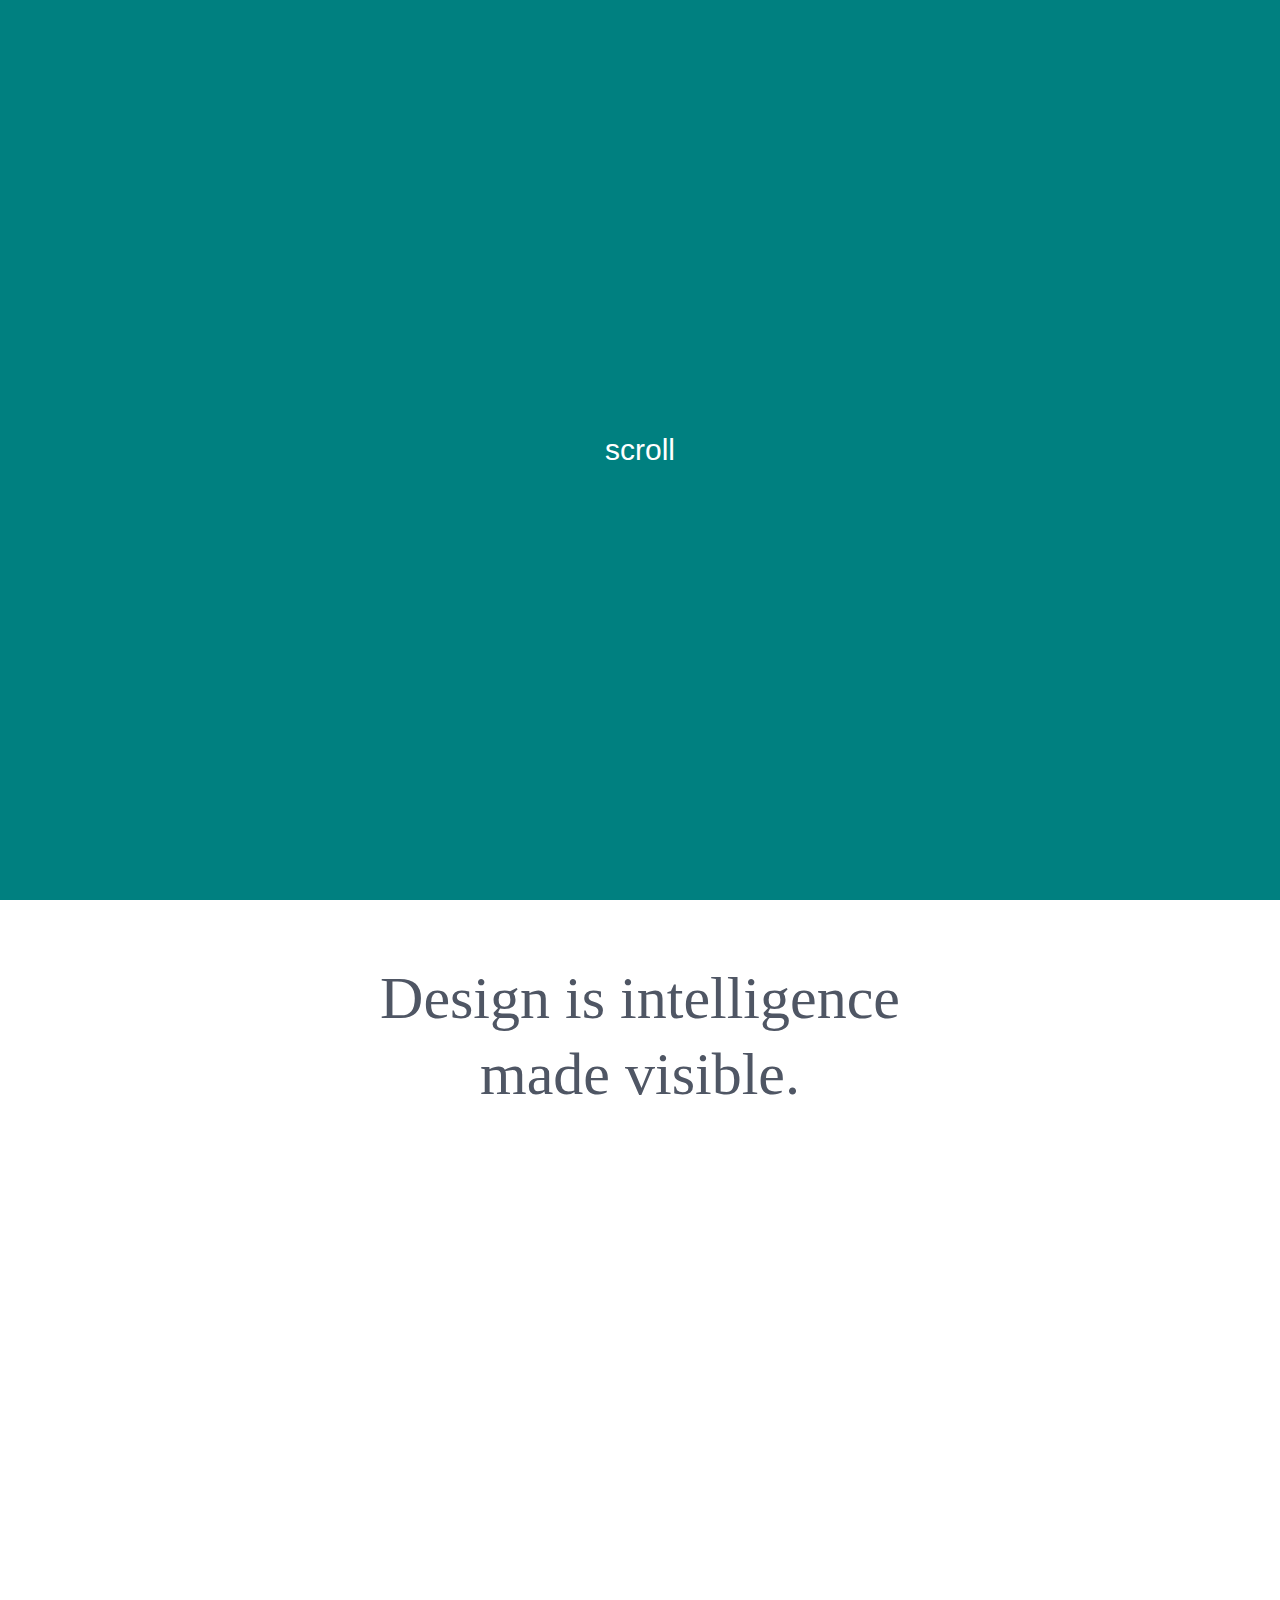
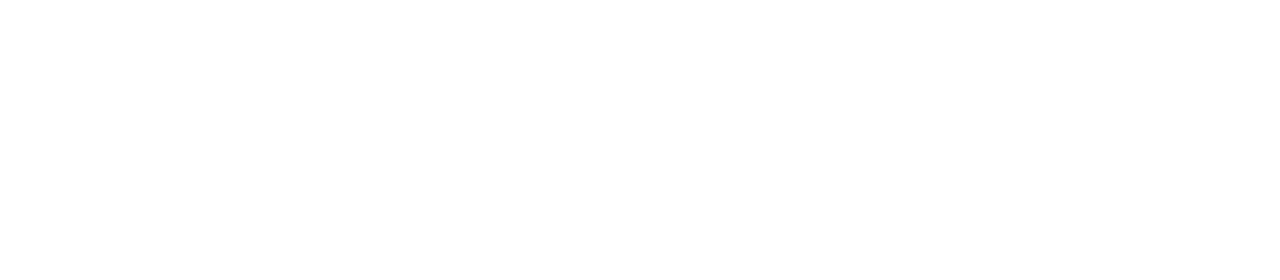
<file: split.html>
<!DOCTYPE html>
<html lang="en">
<head>
  <meta charset="UTF-8">
  <meta http-equiv="X-UA-Compatible" content="IE=edge">
  <meta name="viewport" content="width=device-width, initial-scale=1.0">
  <title>Document</title>
  <link rel="stylesheet" href="css/split.css">
</head>
<body>
  
  <div class="sp">scroll</div>

<div class="wrap">
  <div class="quote">Design is intelligence made&nbsp;visible.
  </div>   
</div>

<script src="js/split.js"></script>
</body>
</html>
</file>
<file: css/split.css>
*{margin:0px; padding:0px; box-sizing:border-box;}

.wrap{width:100%; height:auto; max-width:768px; background-color:transparent; margin:0 auto; padding:20px; padding-top:60px;}

.sp{width:100%; height:100vh; background-color:teal; margin:0 auto; text-align:center; font-family: arial, helvetica; font-size:30px; color:#ffffff; display:flex; align-items:center; justify-content:center;}

.quote {margin-top:0px; font-family: 'Libre Baskerville', serif; font-size:60px; color:#4f5664; line-height:76px; text-align:center; overflow:hidden; height:100vh; }

.split-line {
  overflow: hidden;
}
</file>
